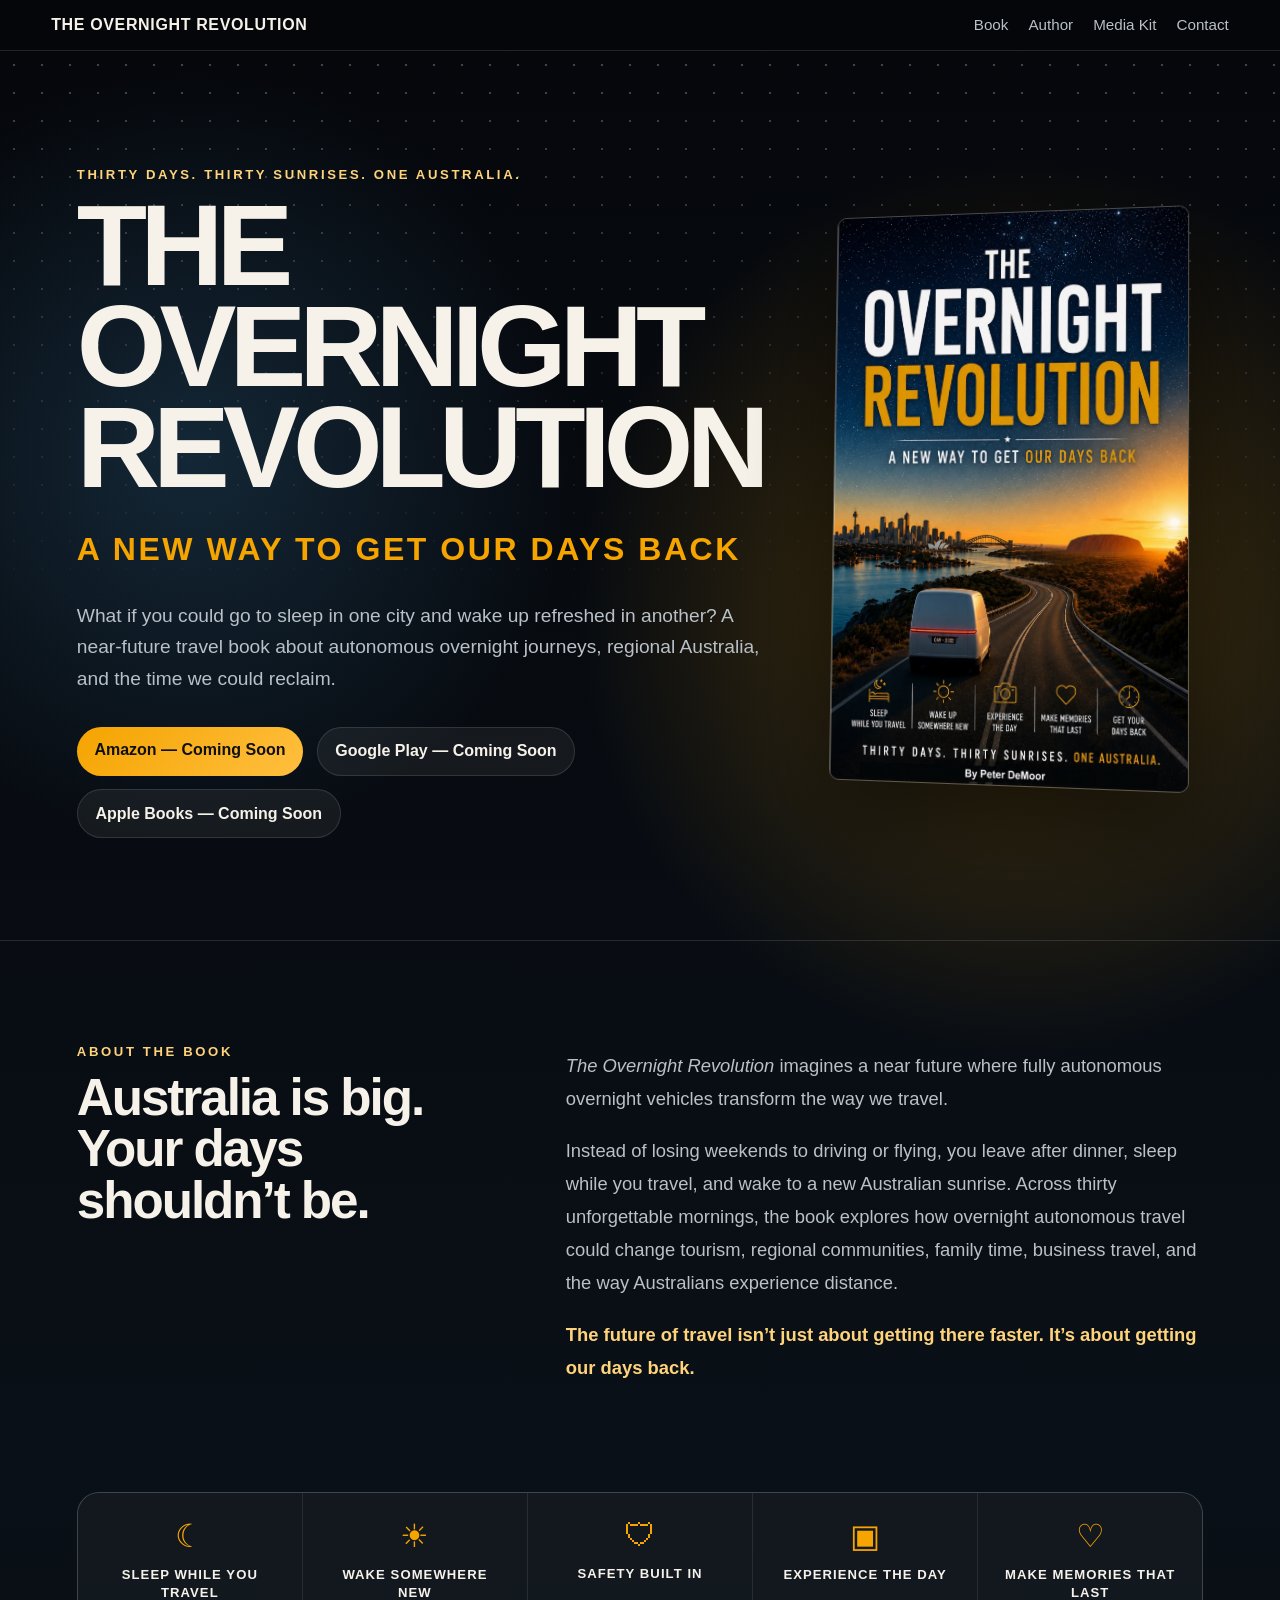
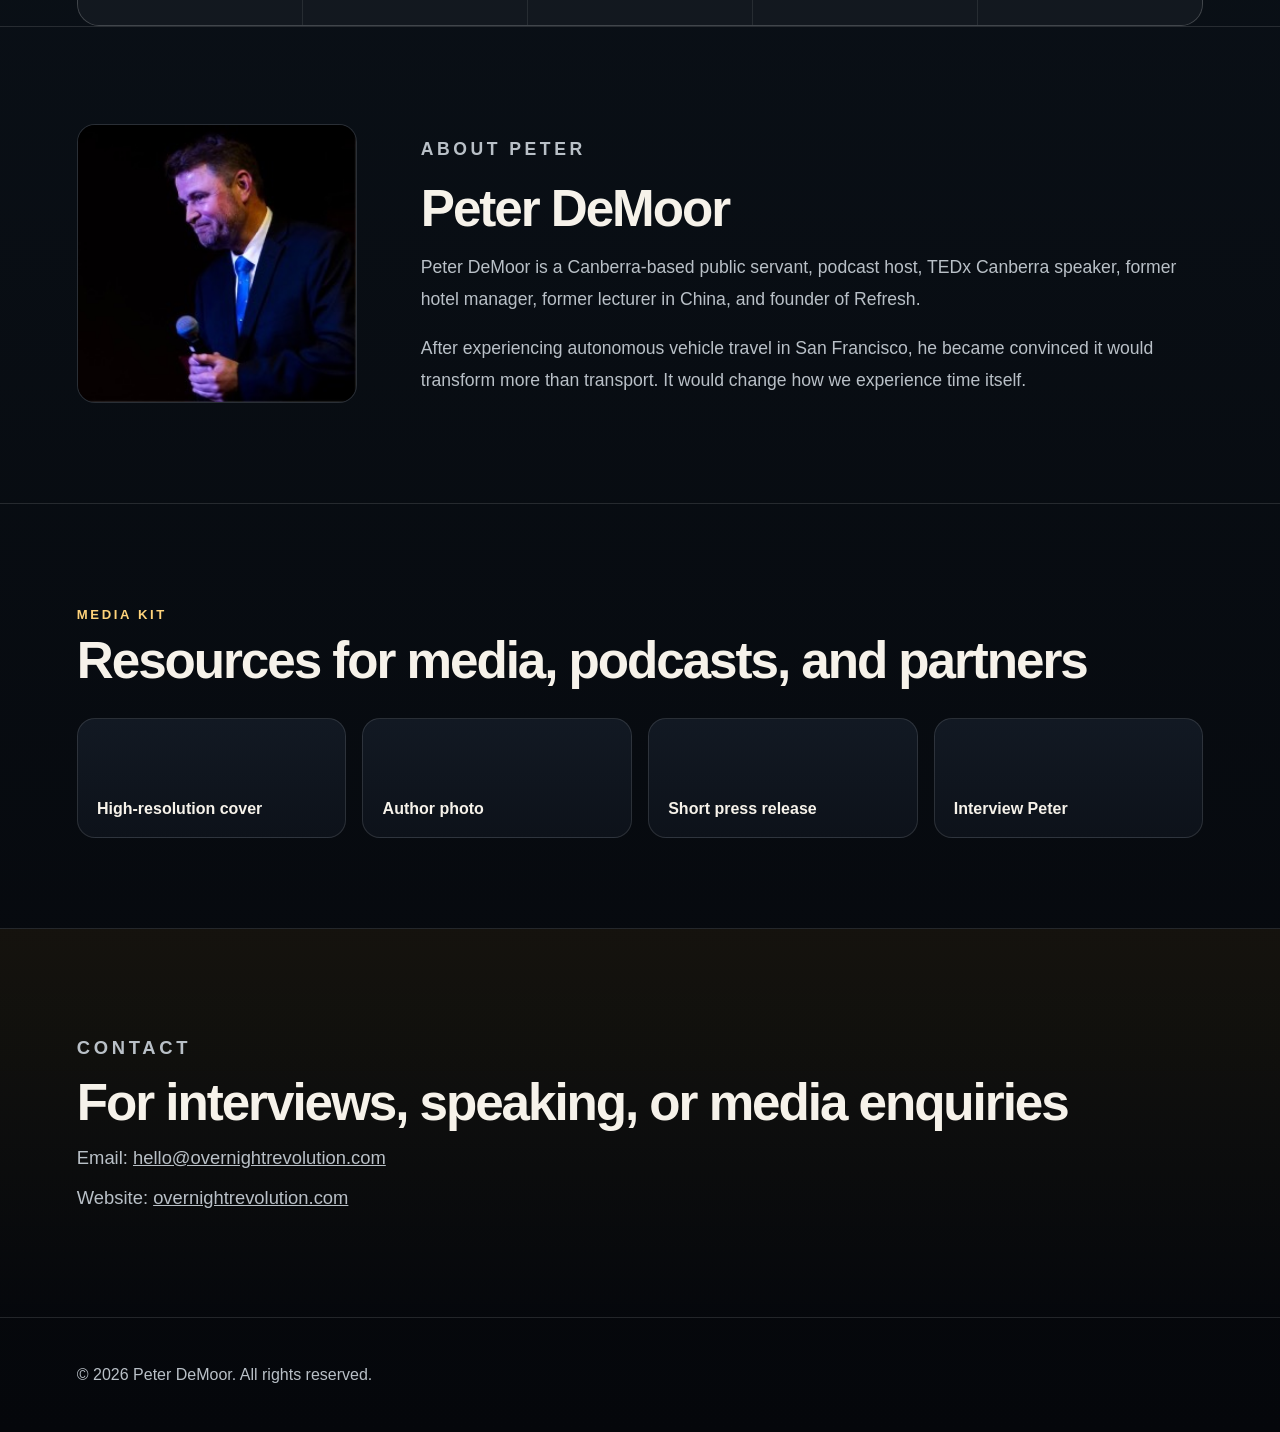
<file: index.html>
<!doctype html>
<html lang="en">
<head>
  <meta charset="utf-8" />
  <meta name="viewport" content="width=device-width, initial-scale=1" />
  <title>The Overnight Revolution — Peter DeMoor</title>
  <meta name="description" content="The Overnight Revolution: A New Way to Get Our Days Back — a book by Peter DeMoor about the future of overnight autonomous travel across Australia." />
  <meta property="og:title" content="The Overnight Revolution" />
  <meta property="og:description" content="A New Way to Get Our Days Back — by Peter DeMoor." />
  <meta property="og:type" content="website" />
  <meta property="og:image" content="/assets/cover.jpg" />
  <link rel="icon" href="/assets/favicon.svg" />
  <link rel="stylesheet" href="/styles.css" />
</head>
<body>
  <header class="site-header">
    <a class="brand" href="#top">The Overnight Revolution</a>
    <nav>
      <a href="#book">Book</a>
      <a href="#author">Author</a>
      <a href="#media">Media Kit</a>
      <a href="#contact">Contact</a>
    </nav>
  </header>

  <main id="top">
    <section class="hero">
      <div class="hero-copy">
        <p class="eyebrow">Thirty days. Thirty sunrises. One Australia.</p>
        <h1>The Overnight Revolution</h1>
        <p class="subtitle">A New Way to Get Our Days Back</p>
        <p class="lead">
          What if you could go to sleep in one city and wake up refreshed in another?
          A near-future travel book about autonomous overnight journeys, regional Australia,
          and the time we could reclaim.
        </p>
        <div class="buttons">
          <a class="button primary" href="#" aria-label="Buy on Amazon">Amazon — Coming Soon</a>
          <a class="button" href="#" aria-label="Buy on Google Play">Google Play — Coming Soon</a>
          <a class="button" href="#" aria-label="Buy on Apple Books">Apple Books — Coming Soon</a>
        </div>
      </div>
      <div class="book-wrap" aria-label="Book cover">
        <img class="book-cover" src="/assets/cover.jpg" alt="Cover of The Overnight Revolution by Peter DeMoor" onerror="this.src='/assets/cover-placeholder.svg'" />
      </div>
    </section>

    <section id="book" class="section two-col">
      <div>
        <p class="eyebrow">About the book</p>
        <h2>Australia is big. Your days shouldn’t be.</h2>
      </div>
      <div class="prose">
        <p>
          <em>The Overnight Revolution</em> imagines a near future where fully autonomous overnight
          vehicles transform the way we travel.
        </p>
        <p>
          Instead of losing weekends to driving or flying, you leave after dinner, sleep while you travel,
          and wake to a new Australian sunrise. Across thirty unforgettable mornings, the book explores
          how overnight autonomous travel could change tourism, regional communities, family time,
          business travel, and the way Australians experience distance.
        </p>
        <p class="highlight">
          The future of travel isn’t just about getting there faster. It’s about getting our days back.
        </p>
      </div>
    </section>

    <section class="icons" aria-label="Book themes">
      <div><span>☾</span><strong>Sleep while you travel</strong></div>
      <div><span>☀</span><strong>Wake somewhere new</strong></div>
      <div><span>🛡</span><strong>Safety built in</strong></div>
      <div><span>▣</span><strong>Experience the day</strong></div>
      <div><span>♡</span><strong>Make memories that last</strong></div>
    </section>

    <section id="author" class="section author">
      <div class="portrait">
        <img src="/assets/peter.jpg" alt="Peter DeMoor" onerror="this.src='/assets/author-placeholder.svg'" />
      </div>
      <div>
        <p class="eyebrow">About Peter</p>
        <h2>Peter DeMoor</h2>
        <p>
          Peter DeMoor is a Canberra-based public servant, podcast host, TEDx Canberra speaker,
          former hotel manager, former lecturer in China, and founder of Refresh.
        </p>
        <p>
          After experiencing autonomous vehicle travel in San Francisco, he became convinced it would
          transform more than transport. It would change how we experience time itself.
        </p>
      </div>
    </section>

    <section id="media" class="section media">
      <p class="eyebrow">Media kit</p>
      <h2>Resources for media, podcasts, and partners</h2>
      <div class="cards">
        <a class="card" href="/assets/cover.jpg">High-resolution cover</a>
        <a class="card" href="/assets/peter.jpg">Author photo</a>
        <a class="card" href="/press-release.html">Short press release</a>
        <a class="card" href="mailto:hello@overnightrevolution.com">Interview Peter</a>
      </div>
    </section>

    <section id="contact" class="section cta">
      <p class="eyebrow">Contact</p>
      <h2>For interviews, speaking, or media enquiries</h2>
      <p>Email: <a href="mailto:hello@overnightrevolution.com">hello@overnightrevolution.com</a></p>
      <p>Website: <a href="https://overnightrevolution.com">overnightrevolution.com</a></p>
    </section>
  </main>

  <footer>
    <p>© <span id="year"></span> Peter DeMoor. All rights reserved.</p>
  </footer>

  <script src="/script.js"></script>
</body>
</html>
</file>
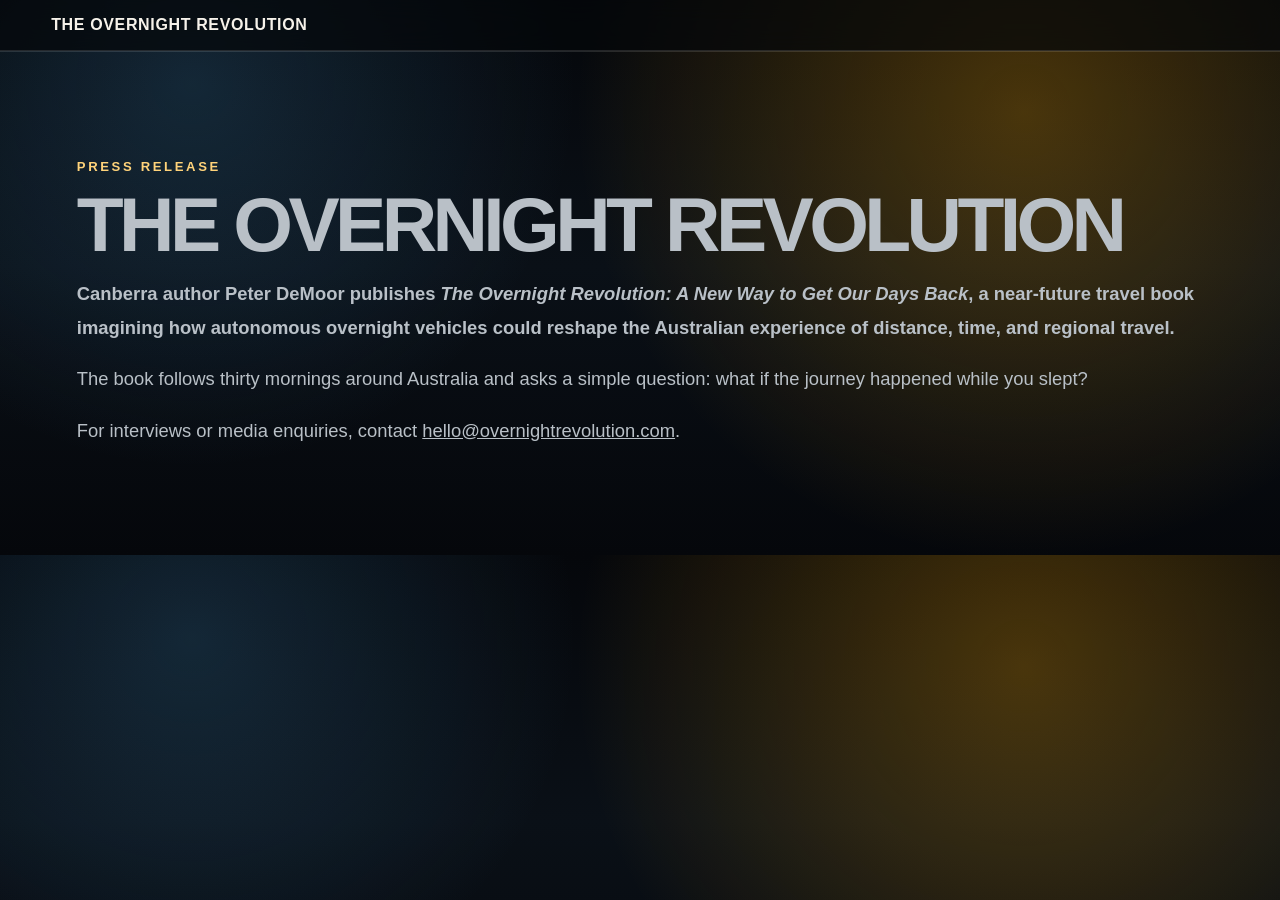
<file: press-release.html>
<!doctype html>
<html lang="en"><head><meta charset="utf-8"><meta name="viewport" content="width=device-width,initial-scale=1">
<title>Press Release — The Overnight Revolution</title><link rel="stylesheet" href="/styles.css"></head>
<body><header class="site-header"><a class="brand" href="/">The Overnight Revolution</a></header>
<main class="section prose">
<p class="eyebrow">Press release</p>
<h1 style="font-size:clamp(2.5rem,6vw,5rem)">The Overnight Revolution</h1>
<p><strong>Canberra author Peter DeMoor publishes <em>The Overnight Revolution: A New Way to Get Our Days Back</em>, a near-future travel book imagining how autonomous overnight vehicles could reshape the Australian experience of distance, time, and regional travel.</strong></p>
<p>The book follows thirty mornings around Australia and asks a simple question: what if the journey happened while you slept?</p>
<p>For interviews or media enquiries, contact <a href="mailto:hello@overnightrevolution.com">hello@overnightrevolution.com</a>.</p>
</main></body></html>
</file>
<file: styles.css>
@font-face { font-family: system-ui; src: local(".SFNS-Regular"); }
:root{
  --bg:#05070b; --panel:#0d121a; --panel2:#121923; --text:#f6f2ea; --muted:#b9c0c7;
  --gold:#f5a400; --gold2:#ffd37a; --line:rgba(255,255,255,.12);
}
*{box-sizing:border-box}
html{scroll-behavior:smooth}
body{
  margin:0; font-family:-apple-system,BlinkMacSystemFont,"Segoe UI",Roboto,Helvetica,Arial,sans-serif;
  color:var(--text); background:
    radial-gradient(circle at 80% 20%, rgba(245,164,0,.28), transparent 28rem),
    radial-gradient(circle at 15% 15%, rgba(61,132,180,.24), transparent 24rem),
    linear-gradient(180deg,#05070b,#0a1017 48%,#05070b);
}
a{color:inherit}
.site-header{
  position:sticky; top:0; z-index:10; display:flex; justify-content:space-between; gap:1rem;
  padding:1rem clamp(1rem,4vw,4rem); background:rgba(5,7,11,.72); backdrop-filter:blur(16px);
  border-bottom:1px solid var(--line)
}
.brand{text-decoration:none; font-weight:800; letter-spacing:.04em; text-transform:uppercase}
nav{display:flex; gap:1.25rem; flex-wrap:wrap}
nav a{text-decoration:none; color:var(--muted); font-size:.95rem}
nav a:hover{color:var(--text)}
.hero{
  min-height:92vh; display:grid; grid-template-columns:1.05fr .75fr; align-items:center;
  gap:clamp(2rem,5vw,6rem); padding:clamp(4rem,8vw,8rem) clamp(1.25rem,6vw,7rem);
  position:relative; overflow:hidden;
}
.hero:before{
  content:""; position:absolute; inset:0; pointer-events:none; opacity:.25;
  background-image: radial-gradient(#fff 1px, transparent 1px);
  background-size: 28px 28px;
  mask-image:linear-gradient(to bottom, #000 0, transparent 65%);
}
.hero-copy,.book-wrap{position:relative}
.eyebrow{color:var(--gold2); text-transform:uppercase; letter-spacing:.2em; font-weight:800; font-size:.82rem}
h1{font-size:clamp(3.4rem,9vw,8.4rem); line-height:.88; margin:.2rem 0; letter-spacing:-.06em; text-transform:uppercase}
.subtitle{font-size:clamp(1.25rem,2.6vw,2rem); color:var(--gold); font-weight:900; letter-spacing:.08em; text-transform:uppercase}
.lead{font-size:clamp(1.05rem,1.5vw,1.35rem); max-width:48rem; color:var(--muted); line-height:1.65}
.buttons{display:flex; gap:.85rem; flex-wrap:wrap; margin-top:2rem}
.button{
  padding:.9rem 1.1rem; border:1px solid var(--line); border-radius:999px; text-decoration:none;
  background:rgba(255,255,255,.06); color:var(--text); font-weight:800
}
.button.primary{background:linear-gradient(135deg,var(--gold),#ffbf3f); color:#101010; border:0}
.book-wrap{display:flex; justify-content:center; perspective:1200px}
.book-cover{
  width:min(360px,75vw); border-radius:10px; box-shadow:0 32px 90px rgba(0,0,0,.55);
  transform:rotateY(-9deg) rotateX(3deg); border:1px solid rgba(255,255,255,.25)
}
.section{padding:clamp(4rem,7vw,7rem) clamp(1.25rem,6vw,7rem); border-top:1px solid var(--line)}
.two-col{display:grid; grid-template-columns:.8fr 1.2fr; gap:clamp(2rem,5vw,5rem)}
h2{font-size:clamp(2rem,4vw,4rem); line-height:1; margin:.2rem 0 1rem; letter-spacing:-.04em}
.prose{font-size:1.15rem; color:var(--muted); line-height:1.8}
.highlight{color:var(--gold2); font-weight:900}
.icons{
  display:grid; grid-template-columns:repeat(5,1fr); gap:1px; background:var(--line);
  margin:0 clamp(1.25rem,6vw,7rem); border:1px solid var(--line); border-radius:22px; overflow:hidden
}
.icons div{background:rgba(13,18,26,.78); padding:1.5rem; text-align:center}
.icons span{display:block; color:var(--gold); font-size:2rem; margin-bottom:.6rem}
.icons strong{text-transform:uppercase; letter-spacing:.08em; font-size:.82rem}
.author{display:grid; grid-template-columns:280px 1fr; gap:clamp(2rem,5vw,5rem); align-items:center}
.portrait img{width:100%; border-radius:18px; border:1px solid var(--line); background:var(--panel)}
.author p{color:var(--muted); line-height:1.8; font-size:1.1rem}
.cards{display:grid; grid-template-columns:repeat(4,1fr); gap:1rem; margin-top:2rem}
.card{
  min-height:120px; display:flex; align-items:end; padding:1.2rem; background:linear-gradient(180deg,var(--panel2),var(--panel));
  border:1px solid var(--line); border-radius:18px; text-decoration:none; font-weight:900
}
.card:hover{border-color:rgba(245,164,0,.8)}
.cta{background:linear-gradient(180deg,rgba(245,164,0,.06),transparent)}
.cta p{font-size:1.15rem;color:var(--muted)}
footer{padding:2rem clamp(1.25rem,6vw,7rem); color:var(--muted); border-top:1px solid var(--line)}
@media(max-width:850px){
  .site-header{position:relative; display:block}
  nav{margin-top:.8rem}
  .hero,.two-col,.author{grid-template-columns:1fr}
  .book-wrap{order:-1}
  .icons,.cards{grid-template-columns:1fr 1fr}
}
@media(max-width:520px){.icons,.cards{grid-template-columns:1fr} h1{font-size:3.2rem}}
</file>
